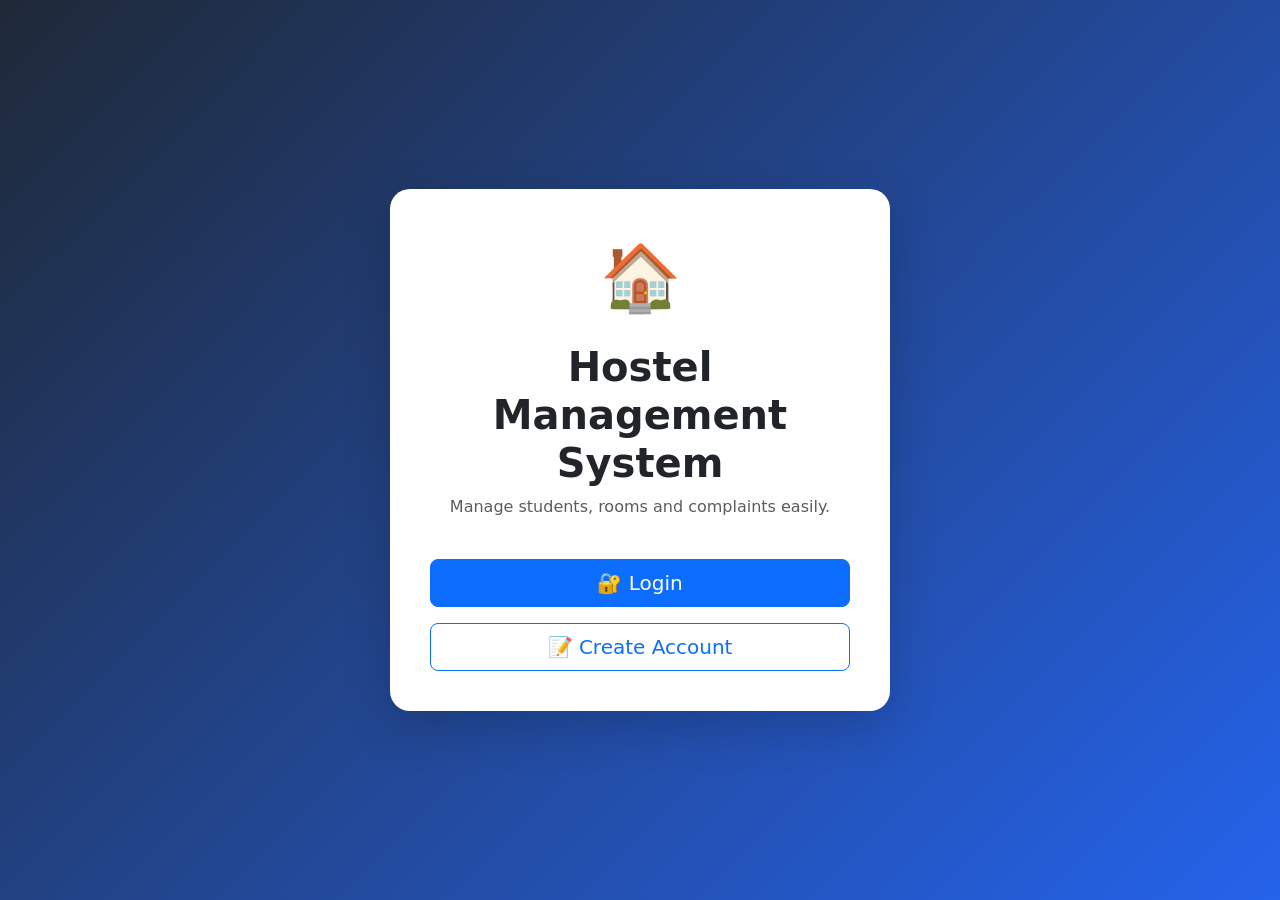
<file: Hostel_Management/templates/welcome.html>
<!DOCTYPE html>
<html lang="en">
<head>
    <meta charset="UTF-8">
    <meta name="viewport" content="width=device-width, initial-scale=1.0">

    <title>Hostel Management System</title>

    <link href="https://cdn.jsdelivr.net/npm/bootstrap@5.3.3/dist/css/bootstrap.min.css"
          rel="stylesheet">

    <style>
        body {
            min-height: 100vh;
            background: linear-gradient(135deg, #1f2937, #2563eb);
            display: flex;
            align-items: center;
            justify-content: center;
        }

        .welcome-card {
            max-width: 500px;
            width: 90%;
            border: none;
            border-radius: 20px;
            padding: 40px;
        }

        .logo {
            font-size: 65px;
        }
    </style>
</head>

<body>

<div class="card welcome-card shadow-lg text-center">

    <div class="logo">
        🏠
    </div>

    <h1 class="fw-bold mt-3">
        Hostel Management System
    </h1>

    <p class="text-muted">
        Manage students, rooms and complaints easily.
    </p>

    <div class="d-grid gap-3 mt-4">

        <a href="/login"
           class="btn btn-primary btn-lg">
            🔐 Login
        </a>

        <a href="/signup"
           class="btn btn-outline-primary btn-lg">
            📝 Create Account
        </a>

    </div>

</div>

</body>
</html>
</file>
